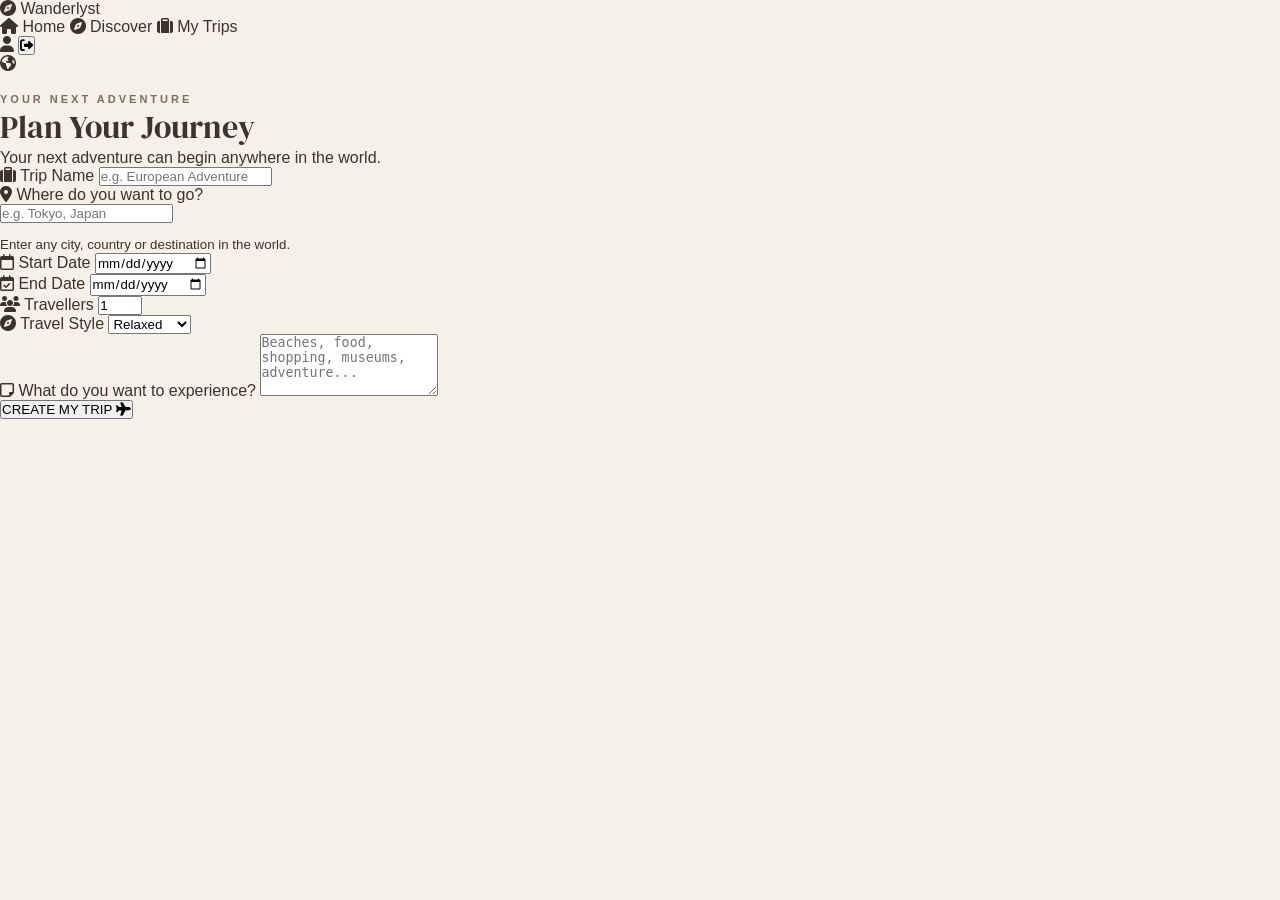
<file: frontend/create-trip.html>
<!DOCTYPE html>
<html lang="en">

<head>

    <meta charset="UTF-8">

    <meta
        name="viewport"
        content="width=device-width, initial-scale=1.0"
    >

    <title>Create Trip | Wanderlyst</title>

    <link rel="preconnect" href="https://fonts.googleapis.com">

    <link
        rel="preconnect"
        href="https://fonts.gstatic.com"
        crossorigin
    >

    <link
        href="https://fonts.googleapis.com/css2?family=DM+Serif+Display&family=Poppins:wght@300;400;500;600;700&display=swap"
        rel="stylesheet"
    >

    <link
        rel="stylesheet"
        href="https://cdnjs.cloudflare.com/ajax/libs/font-awesome/6.5.2/css/all.min.css"
    >

    <link rel="stylesheet" href="style.css">

</head>


<body>


    <!-- =====================================================
         NAVBAR
    ====================================================== -->

    <header class="topbar">


        <a
            href="dashboard.html"
            class="dashboard-logo"
        >

            <i class="fa-solid fa-compass"></i>

            Wanderlyst

        </a>


        <nav class="main-nav">


            <a href="dashboard.html">

                <i class="fa-solid fa-house"></i>

                Home

            </a>


            <a href="discover.html">

                <i class="fa-solid fa-compass"></i>

                Discover

            </a>


            <a href="trips.html">

                <i class="fa-solid fa-suitcase"></i>

                My Trips

            </a>


        </nav>


        <div class="nav-right">


            <a
                href="profile.html"
                class="profile-button"
            >

                <i class="fa-solid fa-user"></i>

            </a>


            <button
                id="logoutBtn"
                class="logout-btn"
                title="Logout"
            >

                <i class="fa-solid fa-right-from-bracket"></i>

            </button>


        </div>


    </header>



    <!-- =====================================================
         MAIN
    ====================================================== -->

    <main class="plan-page">


        <div class="plan-container">


            <!-- =================================================
                 HEADER
            ================================================== -->

            <div class="plan-heading">


                <div class="globe">

                    <i class="fa-solid fa-earth-americas"></i>

                </div>


                <p
                    style="
                        margin-top:20px;
                        font-size:11px;
                        letter-spacing:3px;
                        color:#806b5b;
                        font-weight:600;
                    "
                >

                    YOUR NEXT ADVENTURE

                </p>


                <h1>

                    Plan Your Journey

                </h1>


                <p>

                    Your next adventure can begin anywhere in the world.

                </p>


            </div>



            <!-- =================================================
                 FORM
            ================================================== -->

            <form
                id="tripForm"
                class="trip-form"
            >


                <!-- TRIP NAME -->

                <div class="form-group">


                    <label for="tripName">

                        <i class="fa-solid fa-suitcase"></i>

                        Trip Name

                    </label>


                    <input
                        type="text"
                        id="tripName"
                        placeholder="e.g. European Adventure"
                        required
                    >


                </div>



                <!-- DESTINATION -->

                <div class="form-group">


                    <label for="destination">

                        <i class="fa-solid fa-location-dot"></i>

                        Where do you want to go?

                    </label>


                    <div
                        style="
                            position:relative;
                        "
                    >

                        <input
                            type="text"
                            id="destination"
                            placeholder="e.g. Tokyo, Japan"
                            autocomplete="off"
                            required
                        >


                        <div
                            id="destinationSuggestions"
                            class="destination-suggestions"
                        ></div>


                    </div>


                    <small>

                        Enter any city, country or destination in the world.

                    </small>


                </div>



                <!-- DATES -->

                <div class="form-row">


                    <div class="form-group">


                        <label for="startDate">

                            <i class="fa-regular fa-calendar"></i>

                            Start Date

                        </label>


                        <input
                            type="date"
                            id="startDate"
                            required
                        >


                    </div>



                    <div class="form-group">


                        <label for="endDate">

                            <i class="fa-regular fa-calendar-check"></i>

                            End Date

                        </label>


                        <input
                            type="date"
                            id="endDate"
                            required
                        >


                    </div>


                </div>



                <!-- TRAVELLERS + STYLE -->

                <div class="form-row">


                    <div class="form-group">


                        <label for="travellers">

                            <i class="fa-solid fa-users"></i>

                            Travellers

                        </label>


                        <input
                            type="number"
                            id="travellers"
                            value="1"
                            min="1"
                            max="50"
                            required
                        >


                    </div>



                    <div class="form-group">


                        <label for="style">

                            <i class="fa-solid fa-compass"></i>

                            Travel Style

                        </label>


                        <select id="style">


                            <option value="Relaxed">

                                Relaxed

                            </option>


                            <option value="Adventure">

                                Adventure

                            </option>


                            <option value="Luxury">

                                Luxury

                            </option>


                            <option value="Budget">

                                Budget

                            </option>


                            <option value="Cultural">

                                Cultural

                            </option>


                            <option value="Romantic">

                                Romantic

                            </option>


                            <option value="Family">

                                Family

                            </option>


                        </select>


                    </div>


                </div>



                <!-- EXPERIENCE -->

                <div class="form-group">


                    <label for="description">

                        <i class="fa-regular fa-note-sticky"></i>

                        What do you want to experience?

                    </label>


                    <textarea
                        id="description"
                        rows="4"
                        placeholder="Beaches, food, shopping, museums, adventure..."
                    ></textarea>


                </div>



                <!-- SUBMIT -->

                <button
                    type="submit"
                    class="plan-button"
                >

                    CREATE MY TRIP

                    <i class="fa-solid fa-plane"></i>

                </button>


            </form>


        </div>


    </main>



    <!-- TOAST -->

    <div id="toast"></div>



    <script src="script.js"></script>


</body>

</html>
</file>
<file: frontend/style.css>
* {
    margin: 0;
    padding: 0;
    box-sizing: border-box;
}

:root {
    --cream: #f5f0e8;
    --cream-dark: #ebe3d7;
    --paper: #faf8f4;
    --brown: #3c332a;
    --brown-light: #776858;
    --gold: #ad8959;
    --gold-light: #c7a77b;
    --white: #ffffff;
    --black: #211d19;
    --border: #ddd4c7;
    --muted: #8a8176;
}

html {
    scroll-behavior: smooth;
}

body {
    background: var(--cream);
    color: var(--brown);
    font-family: "Inter", sans-serif;
    overflow-x: hidden;
}

button,
input {
    font-family: inherit;
}

button {
    cursor: pointer;
}

a {
    color: inherit;
    text-decoration: none;
}

/* =====================================================
   NAVBAR
===================================================== */

.navbar {
    height: 82px;
    padding: 0 6vw;
    display: flex;
    align-items: center;
    justify-content: space-between;

    background: rgba(245, 240, 232, 0.94);
    backdrop-filter: blur(20px);

    border-bottom: 1px solid rgba(60, 51, 42, 0.1);

    position: fixed;
    top: 0;
    left: 0;
    right: 0;

    z-index: 1000;
}

.brand {
    display: flex;
    align-items: center;
    gap: 10px;

    font-family: "DM Serif Display", serif;
    font-size: 25px;
}

.brand-mark {
    width: 35px;
    height: 35px;

    display: flex;
    align-items: center;
    justify-content: center;

    border-radius: 50%;

    background: var(--brown);
    color: var(--cream);

    font-family: "DM Serif Display", serif;
}

.desktop-nav {
    display: flex;
    gap: 45px;

    font-size: 12px;
    letter-spacing: 0.5px;
}

.desktop-nav a {
    position: relative;
}

.desktop-nav a::after {
    content: "";

    position: absolute;
    left: 0;
    bottom: -8px;

    width: 0;
    height: 1px;

    background: var(--gold);

    transition: 0.3s;
}

.desktop-nav a:hover::after {
    width: 100%;
}

.nav-login {
    background: transparent;

    border: 1px solid var(--brown);

    padding: 11px 23px;

    border-radius: 50px;

    font-size: 11px;

    transition: 0.3s;
}

.nav-login:hover {
    background: var(--brown);
    color: white;
}

/* =====================================================
   PAGE SYSTEM
===================================================== */

.page {
    display: none;
    min-height: 100vh;
}

.active-page {
    display: block;
}

/* =====================================================
   COMMON
===================================================== */

.section-tag {
    color: var(--gold);

    font-size: 10px;
    font-weight: 600;

    letter-spacing: 3px;
}

h1,
h2,
h3 {
    font-family: "DM Serif Display", serif;
    font-weight: 400;
}

em {
    color: var(--gold);
    font-style: italic;
}

/* =====================================================
   HERO
===================================================== */

.hero {
    height: 100vh;
    min-height: 720px;

    position: relative;

    display: flex;
    align-items: center;

    color: white;

    overflow: hidden;
}

.hero-image {
    position: absolute;
    inset: 0;

    background-image: url("https://images.unsplash.com/photo-1500530855697-b586d89ba3ee?auto=format&fit=crop&w=2200&q=90");

    background-size: cover;
    background-position: center;
}

.hero-overlay {
    position: absolute;
    inset: 0;

    background:
        linear-gradient(
            90deg,
            rgba(30, 24, 19, 0.76),
            rgba(30, 24, 19, 0.30),
            rgba(30, 24, 19, 0.05)
        );
}

.hero-content {
    position: relative;
    z-index: 2;

    margin-left: 10vw;

    max-width: 680px;
}

.eyebrow {
    display: flex;
    align-items: center;
    gap: 12px;

    font-size: 10px;
    letter-spacing: 4px;
}

.eyebrow span {
    width: 35px;
    height: 1px;

    background: var(--gold-light);
}

.hero h1 {
    font-size: clamp(65px, 8vw, 115px);
    line-height: 0.88;

    margin: 25px 0 30px;
}

.hero h1 em {
    color: #e0c39d;
}

.hero-content > p {
    max-width: 480px;

    line-height: 1.8;

    color: rgba(255, 255, 255, 0.78);

    font-size: 14px;

    margin-bottom: 35px;
}

.hero-button {
    border: none;

    background: white;
    color: var(--brown);

    padding: 16px 25px;

    display: inline-flex;
    align-items: center;
    gap: 25px;

    font-size: 11px;
    font-weight: 600;

    transition: 0.3s;
}

.hero-button span {
    font-size: 18px;
}

.hero-button:hover {
    transform: translateY(-3px);
    padding-right: 30px;
}

/* =====================================================
   FLOATING CARD
===================================================== */

.hero-floating-card {
    position: absolute;

    right: 7vw;
    bottom: 15vh;

    width: 285px;

    padding: 20px;

    background: rgba(255, 255, 255, 0.88);
    backdrop-filter: blur(20px);

    color: var(--brown);
}

.mini-label {
    font-size: 8px;
    letter-spacing: 2px;

    color: var(--gold);

    margin-bottom: 14px;
}

.floating-place {
    display: flex;
    align-items: center;
    gap: 12px;
}

.place-thumb {
    width: 48px;
    height: 48px;

    background: url("https://images.unsplash.com/photo-1533104816931-20fa691ff6ca?auto=format&fit=crop&w=300&q=80")
        center / cover;
}

.floating-place strong {
    display: block;

    font-family: "DM Serif Display", serif;
    font-size: 19px;
}

.floating-place small {
    color: var(--muted);
    font-size: 9px;
}

.heart {
    margin-left: auto;
    font-size: 22px;
}

/* =====================================================
   SCROLL
===================================================== */

.scroll-indicator {
    position: absolute;

    bottom: 35px;
    left: 6vw;

    display: flex;
    align-items: center;
    gap: 15px;

    font-size: 8px;
    letter-spacing: 2px;

    opacity: 0.7;
}

.scroll-indicator div {
    width: 50px;
    height: 1px;

    background: white;
}

/* =====================================================
   INTRO
===================================================== */

.intro-section {
    padding: 150px 10vw;
}

.intro-grid {
    display: grid;
    grid-template-columns: 1.1fr 0.9fr;

    gap: 10vw;

    margin-top: 35px;
}

.intro-grid h2 {
    font-size: clamp(50px, 6vw, 85px);
    line-height: 0.95;
}

.intro-copy {
    align-self: end;
    max-width: 450px;
}

.intro-copy p {
    font-size: 16px;
    line-height: 1.9;

    color: var(--brown-light);

    margin-bottom: 30px;
}

.text-button {
    background: none;
    border: none;

    border-bottom: 1px solid var(--brown);

    padding-bottom: 8px;

    font-size: 11px;
    font-weight: 600;
}

.text-button span {
    margin-left: 15px;
}

/* =====================================================
   DESTINATIONS
===================================================== */

.destinations-section {
    padding: 100px 7vw;
    background: var(--paper);
}

.section-header {
    display: flex;
    justify-content: space-between;
    align-items: end;

    margin-bottom: 50px;
}

.section-header h2 {
    font-size: 65px;
    line-height: 0.9;

    margin-top: 15px;
}

.view-all {
    background: transparent;

    border: none;
    border-bottom: 1px solid var(--brown);

    padding-bottom: 8px;

    font-size: 10px;
}

.destination-grid {
    display: grid;

    grid-template-columns: 1.4fr 1fr 1fr;

    grid-template-rows: 300px 300px;

    gap: 16px;
}

.destination-card {
    position: relative;
    overflow: hidden;
}

.destination-card.large {
    grid-row: span 2;
}

.destination-image {
    position: absolute;
    inset: 0;

    background-size: cover;
    background-position: center;

    transition: transform 0.7s ease;
}

.destination-card:hover .destination-image {
    transform: scale(1.05);
}

.destination-card::after {
    content: "";

    position: absolute;
    inset: 0;

    background: linear-gradient(
        transparent 45%,
        rgba(20, 15, 10, 0.8)
    );
}

.destination-info {
    position: absolute;

    z-index: 2;

    left: 25px;
    right: 25px;
    bottom: 22px;

    display: flex;
    justify-content: space-between;
    align-items: end;

    color: white;
}

.destination-info span {
    font-size: 8px;
    letter-spacing: 2px;
    opacity: 0.8;
}

.destination-info h3 {
    font-size: 34px;
    margin-top: 4px;
}

.destination-arrow {
    width: 40px;
    height: 40px;

    border: 1px solid rgba(255, 255, 255, 0.5);

    border-radius: 50%;

    display: flex;
    align-items: center;
    justify-content: center;

    font-size: 17px !important;
}

/* =====================================================
   HOW
===================================================== */

.how-section {
    padding: 150px 10vw;
}

.how-section > h2 {
    font-size: clamp(55px, 6vw, 80px);
    line-height: 0.9;

    margin: 25px 0 80px;
}

.steps {
    display: grid;
    grid-template-columns: repeat(3, 1fr);

    gap: 1px;

    background: var(--border);

    border: 1px solid var(--border);
}

.step {
    background: var(--cream);

    padding: 45px;

    min-height: 300px;

    position: relative;
}

.step > span {
    color: var(--gold);

    font-size: 10px;
}

.step-icon {
    font-size: 35px;

    margin: 35px 0 20px;

    color: var(--gold);
}

.step h3 {
    font-size: 27px;
    margin-bottom: 12px;
}

.step p {
    color: var(--muted);

    font-size: 12px;
    line-height: 1.8;

    max-width: 270px;
}

/* =====================================================
   CTA
===================================================== */

.home-cta {
    height: 600px;

    position: relative;

    display: flex;
    align-items: center;

    color: white;
}

.cta-image {
    position: absolute;
    inset: 0;

    background: url("https://images.unsplash.com/photo-1507525428034-b723cf961d3e?auto=format&fit=crop&w=2000&q=90")
        center / cover;
}

.home-cta::after {
    content: "";

    position: absolute;
    inset: 0;

    background: rgba(35, 27, 20, 0.45);
}

.cta-content {
    position: relative;
    z-index: 2;

    margin-left: 10vw;
}

.cta-content h2 {
    font-size: 85px;
    line-height: 0.9;

    margin: 20px 0 35px;
}

.cta-content em {
    color: #e1c6a1;
}

/* =====================================================
   PLANNER
===================================================== */

.planner-hero {
    padding: 170px 10vw 90px;

    background: var(--cream-dark);
}

.planner-hero h1 {
    font-size: clamp(60px, 8vw, 105px);
    line-height: 0.85;

    margin: 20px 0;
}

.planner-hero p {
    color: var(--muted);
}

.planner-area {
    padding: 80px 8vw;

    display: grid;
    grid-template-columns: 1.25fr 0.75fr;

    gap: 50px;
}

.planner-form-card {
    background: var(--paper);

    border: 1px solid var(--border);

    padding: 50px;
}

.form-top {
    display: flex;
    justify-content: space-between;
    align-items: start;

    margin-bottom: 25px;
}

.form-top > div {
    display: flex;
    gap: 18px;
}

.form-top > div > span {
    color: var(--gold);
    font-size: 11px;
    padding-top: 5px;
}

.form-top h2 {
    font-size: 29px;
}

.form-top > p {
    font-size: 8px;
    letter-spacing: 2px;
    color: var(--muted);
}

/* =====================================================
   DESTINATION INPUT
===================================================== */

.destination-input {
    height: 65px;

    display: flex;
    align-items: center;

    border: 1px solid var(--border);

    background: white;
}

.destination-input > span {
    margin-left: 20px;
    color: var(--gold);
    font-size: 23px;
}

.destination-input input {
    flex: 1;

    border: none;
    outline: none;

    padding: 0 15px;

    font-size: 13px;

    background: transparent;
}

.destination-input button {
    height: 100%;

    padding: 0 22px;

    border: none;

    background: var(--brown);
    color: white;

    font-size: 10px;
}

.destination-suggestions {
    display: flex;
    gap: 8px;

    margin-top: 12px;
}

.destination-suggestions button {
    background: var(--cream);

    border: 1px solid var(--border);

    padding: 8px 12px;

    font-size: 10px;

    transition: 0.2s;
}

.destination-suggestions button:hover {
    background: var(--brown);
    color: white;
}

.form-divider {
    height: 1px;

    background: var(--border);

    margin: 45px 0;
}

/* =====================================================
   INPUTS
===================================================== */

.input-grid {
    display: grid;
    grid-template-columns: 1fr 1fr;

    gap: 15px;
}

.input-field {
    background: white;

    border: 1px solid var(--border);

    padding: 17px;
}

.input-field label {
    display: block;

    color: var(--gold);

    font-size: 8px;
    letter-spacing: 2px;

    margin-bottom: 8px;
}

.input-field input {
    width: 100%;

    border: none;
    outline: none;

    color: var(--brown);
}

/* =====================================================
   TRAVELLERS
===================================================== */

.traveller-selector {
    display: flex;

    justify-content: space-between;
    align-items: center;

    border: 1px solid var(--border);

    padding: 18px 20px;

    background: white;
}

.traveller-selector span {
    display: block;
    font-size: 13px;
}

.traveller-selector small {
    color: var(--muted);
    font-size: 9px;
}

.counter {
    display: flex;
    align-items: center;
    gap: 18px;
}

.counter button {
    width: 30px;
    height: 30px;

    border: 1px solid var(--border);
    background: var(--cream);

    border-radius: 50%;
}

/* =====================================================
   BUDGET
===================================================== */

.budget-input-large {
    display: flex;
    align-items: center;

    background: white;

    border: 1px solid var(--border);

    padding: 0 20px;

    height: 70px;
}

.budget-input-large span {
    font-family: "DM Serif Display";
    font-size: 30px;
    color: var(--gold);
}

.budget-input-large input {
    width: 100%;

    border: none;
    outline: none;

    padding-left: 15px;

    font-family: "DM Serif Display";
    font-size: 30px;

    color: var(--brown);
}

.budget-hint {
    font-size: 9px;
    color: var(--muted);
    margin-top: 8px;
}

/* =====================================================
   INTERESTS
===================================================== */

.interest-options {
    display: grid;
    grid-template-columns: repeat(4, 1fr);

    gap: 8px;
}

.interest-options button {
    padding: 14px 7px;

    background: white;

    border: 1px solid var(--border);

    font-size: 10px;

    transition: 0.25s;
}

.interest-options button.selected {
    background: var(--brown);
    color: white;
    border-color: var(--brown);
}

/* =====================================================
   STYLE
===================================================== */

.travel-style {
    display: grid;
    grid-template-columns: repeat(3, 1fr);

    gap: 10px;
}

.style-card {
    padding: 20px;

    text-align: left;

    background: white;

    border: 1px solid var(--border);

    transition: 0.25s;
}

.style-card span {
    display: block;

    color: var(--gold);

    font-size: 20px;

    margin-bottom: 12px;
}

.style-card strong {
    display: block;

    font-size: 12px;
}

.style-card small {
    color: var(--muted);

    font-size: 9px;
}

.style-card.active {
    background: var(--brown);
    color: white;
}

.style-card.active small {
    color: rgba(255, 255, 255, 0.6);
}

/* =====================================================
   CREATE
===================================================== */

.create-trip-button {
    width: 100%;

    margin-top: 35px;

    height: 65px;

    border: none;

    background: var(--brown);

    color: white;

    display: flex;
    align-items: center;
    justify-content: space-between;

    padding: 0 25px;

    font-size: 11px;

    transition: 0.3s;
}

.create-trip-button strong {
    font-size: 22px;
}

.create-trip-button:hover {
    background: #241e19;
    padding-left: 30px;
    padding-right: 30px;
}

/* =====================================================
   PLANNER SIDE
===================================================== */

.planner-side {
    position: sticky;
    top: 110px;
    height: fit-content;
}

.planner-photo {
    height: 650px;

    position: relative;

    background: url("https://images.unsplash.com/photo-1464822759023-fed622ff2c3b?auto=format&fit=crop&w=1100&q=90")
        center / cover;
}

.planner-photo::after {
    content: "";

    position: absolute;
    inset: 0;

    background: linear-gradient(
        transparent 40%,
        rgba(30, 24, 18, 0.75)
    );
}

.photo-caption {
    position: absolute;

    z-index: 2;

    bottom: 35px;
    left: 35px;

    color: white;
}

.photo-caption span {
    font-size: 8px;
    letter-spacing: 3px;
}

.photo-caption strong {
    display: block;

    font-family: "DM Serif Display";

    font-size: 45px;

    line-height: 0.9;

    margin-top: 10px;
}

.planning-note {
    display: flex;

    gap: 15px;

    padding: 25px;

    background: var(--paper);

    border: 1px solid var(--border);
}

.planning-note > span {
    color: var(--gold);
    font-size: 20px;
}

.planning-note strong {
    font-family: "DM Serif Display";
    font-size: 19px;
}

.planning-note p {
    color: var(--muted);

    font-size: 10px;

    line-height: 1.7;

    margin-top: 5px;
}

/* =====================================================
   RESULTS HERO
===================================================== */

.results-hero {
    height: 600px;

    position: relative;

    color: white;

    display: flex;
    align-items: end;

    padding: 0 8vw 70px;
}

.results-image {
    position: absolute;
    inset: 0;

    background: url("https://images.unsplash.com/photo-1502602898657-3e91760cbb34?auto=format&fit=crop&w=2000&q=90")
        center / cover;
}

.results-overlay {
    position: absolute;
    inset: 0;

    background: linear-gradient(
        transparent,
        rgba(30, 24, 18, 0.7)
    );
}

.results-hero-content {
    position: relative;
    z-index: 2;
}

.results-hero-content h1 {
    font-size: 105px;
    line-height: 0.8;

    margin: 20px 0 15px;
}

.results-hero-content p {
    font-size: 12px;
    opacity: 0.8;
}

.edit-trip {
    position: absolute;

    right: 8vw;
    bottom: 70px;

    z-index: 3;

    background: rgba(255, 255, 255, 0.15);

    border: 1px solid rgba(255, 255, 255, 0.5);

    color: white;

    padding: 13px 20px;

    backdrop-filter: blur(10px);

    font-size: 10px;
}

/* =====================================================
   SUMMARY
===================================================== */

.trip-summary {
    padding: 100px 8vw;
}

.summary-intro {
    display: flex;
    justify-content: space-between;
    align-items: end;

    margin-bottom: 55px;
}

.summary-intro h2 {
    font-size: 65px;
    line-height: 0.9;

    margin-top: 15px;
}

.total-budget {
    text-align: right;
}

.total-budget span {
    display: block;

    color: var(--muted);

    font-size: 8px;
    letter-spacing: 2px;
}

.total-budget strong {
    display: block;

    font-family: "DM Serif Display";

    font-size: 42px;

    margin: 5px 0;
}

.total-budget small {
    color: #6b805b;
    font-size: 9px;
}

.cost-grid {
    display: grid;
    grid-template-columns: repeat(4, 1fr);

    gap: 12px;
}

.cost-card {
    background: var(--paper);

    border: 1px solid var(--border);

    padding: 25px;
}

.cost-card > span {
    font-size: 20px;
    color: var(--gold);
}

.cost-card small {
    display: block;

    color: var(--muted);

    font-size: 8px;
    letter-spacing: 2px;

    margin-top: 20px;
}

.cost-card strong {
    display: block;

    font-family: "DM Serif Display";

    font-size: 28px;

    margin-top: 5px;
}

.cost-bar {
    height: 3px;

    background: var(--border);

    margin-top: 20px;
}

.cost-bar i {
    display: block;

    height: 100%;

    background: var(--gold);
}

/* =====================================================
   ITINERARY
===================================================== */

.itinerary-section {
    padding: 100px 8vw;

    background: var(--paper);
}

.itinerary-header {
    display: flex;
    justify-content: space-between;
    align-items: end;

    margin-bottom: 55px;
}

.itinerary-header h2 {
    font-size: 65px;
    line-height: 0.9;

    margin-top: 15px;
}

.ai-badge {
    border: 1px solid var(--border);

    padding: 9px 13px;

    font-size: 8px;
    letter-spacing: 1px;

    color: var(--gold);
}

.itinerary-layout {
    display: grid;

    grid-template-columns: 1.25fr 0.75fr;

    gap: 50px;
}

/* =====================================================
   TIMELINE
===================================================== */

.timeline-day {
    display: grid;

    grid-template-columns: 75px 1fr;

    margin-bottom: 40px;
}

.day-marker {
    position: relative;

    border-right: 1px solid var(--border);
}

.day-marker span {
    width: 45px;
    height: 45px;

    border-radius: 50%;

    background: var(--brown);

    color: white;

    display: flex;
    align-items: center;
    justify-content: center;

    font-family: "DM Serif Display";

    font-size: 17px;

    position: relative;
    z-index: 2;
}

.day-body {
    padding-left: 35px;
}

.day-heading {
    display: flex;
    justify-content: space-between;

    margin-bottom: 25px;
}

.day-heading small {
    color: var(--gold);

    font-size: 8px;
    letter-spacing: 2px;
}

.day-heading h3 {
    font-size: 31px;

    margin: 5px 0;
}

.day-heading p {
    color: var(--muted);

    font-size: 9px;
}

.day-heading > span {
    color: var(--gold);

    font-size: 12px;
}

.activity-row {
    display: grid;

    grid-template-columns: 50px 40px 1fr;

    align-items: start;

    padding: 20px 0;

    border-top: 1px solid var(--border);
}

.activity-time {
    color: var(--muted);

    font-size: 9px;

    padding-top: 5px;
}

.activity-icon {
    color: var(--gold);

    font-size: 17px;
}

.activity-text strong {
    font-size: 12px;
}

.activity-text p {
    color: var(--muted);

    font-size: 10px;

    line-height: 1.6;

    margin-top: 4px;
}

/* =====================================================
   SIDEBAR
===================================================== */

.results-sidebar {
    position: sticky;
    top: 110px;

    height: fit-content;
}

/* =====================================================
   MAP
===================================================== */

.map-panel {
    background: white;

    border: 1px solid var(--border);

    margin-bottom: 18px;
}

.map-background {
    height: 300px;

    position: relative;

    overflow: hidden;

    background:
        radial-gradient(
            circle at 30% 40%,
            rgba(173, 137, 89, 0.18),
            transparent 25%
        ),
        #e7e0d4;
}

.map-background::before,
.map-background::after {
    content: "";

    position: absolute;

    background: rgba(255, 255, 255, 0.65);

    height: 16px;

    width: 130%;

    transform: rotate(-25deg);
}

.map-background::before {
    top: 80px;
    left: -20%;
}

.map-background::after {
    top: 200px;
    left: -10%;
    transform: rotate(20deg);
}

.map-road {
    position: absolute;

    background: rgba(130, 118, 100, 0.2);

    height: 2px;

    width: 130%;
}

.road-one {
    transform: rotate(55deg);
    top: 100px;
}

.road-two {
    transform: rotate(-15deg);
    top: 170px;
}

.road-three {
    transform: rotate(75deg);
    top: 230px;
}

.map-pin {
    position: absolute;

    width: 30px;
    height: 30px;

    border-radius: 50%;

    background: var(--brown);
    color: white;

    display: flex;
    align-items: center;
    justify-content: center;

    font-size: 9px;

    z-index: 3;

    box-shadow: 0 5px 15px rgba(0, 0, 0, 0.2);
}

.p1 {
    left: 30%;
    top: 25%;
}

.p2 {
    left: 57%;
    top: 48%;
}

.p3 {
    left: 40%;
    top: 70%;
}

.map-city {
    position: absolute;

    bottom: 15px;
    left: 15px;

    z-index: 3;

    font-family: "DM Serif Display";

    font-size: 25px;

    color: var(--brown);
}

.map-footer {
    padding: 18px;

    display: flex;
    justify-content: space-between;
    align-items: center;
}

.map-footer small {
    display: block;

    color: var(--gold);

    font-size: 7px;
    letter-spacing: 2px;
}

.map-footer strong {
    font-size: 11px;
}

.map-footer button {
    background: var(--brown);

    color: white;

    border: none;

    padding: 10px 13px;

    font-size: 8px;
}

/* =====================================================
   HOTEL
===================================================== */

.hotel-panel {
    background: white;

    border: 1px solid var(--border);

    margin-bottom: 18px;
}

.hotel-photo {
    height: 190px;

    background-size: cover;
    background-position: center;
}

.hotel-details {
    padding: 20px;
}

.hotel-details > small {
    color: var(--gold);

    font-size: 7px;
    letter-spacing: 2px;
}

.hotel-details h3 {
    font-size: 28px;

    margin: 5px 0;
}

.hotel-details > p {
    color: var(--muted);

    font-size: 9px;
}

.hotel-price {
    display: flex;

    justify-content: space-between;
    align-items: center;

    margin-top: 20px;
}

.hotel-price > strong {
    font-family: "DM Serif Display";

    font-size: 23px;
}

.hotel-price > strong small {
    font-family: "Inter";

    color: var(--muted);

    font-size: 8px;
}

.hotel-price button {
    background: transparent;

    border: none;

    border-bottom: 1px solid var(--brown);

    padding-bottom: 5px;

    font-size: 9px;
}

/* =====================================================
   NOTE
===================================================== */

.trip-note {
    padding: 20px;

    display: flex;
    gap: 15px;

    background: #eee7dc;

    border: 1px solid var(--border);
}

.trip-note > span {
    color: var(--gold);
}

.trip-note small {
    font-size: 7px;
    letter-spacing: 2px;
    color: var(--gold);
}

.trip-note p {
    font-size: 10px;
    line-height: 1.7;

    margin-top: 5px;
}

/* =====================================================
   ACTIONS
===================================================== */

.result-actions {
    display: flex;
    justify-content: center;
    gap: 12px;

    margin-top: 70px;
}

.result-actions button {
    background: transparent;

    border: 1px solid var(--brown);

    padding: 13px 22px;

    font-size: 10px;

    transition: 0.25s;
}

.result-actions button:hover {
    background: var(--brown);
    color: white;
}

/* =====================================================
   MY TRIPS
===================================================== */

.trips-hero {
    padding: 180px 10vw 100px;

    background: var(--cream-dark);
}

.trips-hero h1 {
    font-size: clamp(65px, 8vw, 105px);
    line-height: 0.85;

    margin: 20px 0;
}

.trips-hero p {
    color: var(--muted);
}

.saved-trips {
    min-height: 400px;

    padding: 80px 8vw;
}

.saved-trip-card {
    max-width: 800px;

    background: var(--paper);

    border: 1px solid var(--border);

    padding: 25px;

    margin-bottom: 15px;

    display: flex;
    justify-content: space-between;
    align-items: center;
}

.saved-trip-card h3 {
    font-size: 28px;
}

.saved-trip-card p {
    color: var(--muted);

    font-size: 10px;

    margin-top: 5px;
}

.saved-trip-card button {
    background: var(--brown);

    border: none;

    color: white;

    padding: 11px 17px;

    font-size: 9px;
}

.empty-trips {
    text-align: center;

    max-width: 600px;

    margin: auto;

    padding: 70px 30px;

    border: 1px solid var(--border);
}

.empty-trips h2 {
    font-size: 40px;

    margin: 15px 0;
}

.empty-trips p {
    color: var(--muted);

    font-size: 11px;

    margin-bottom: 25px;
}

/* =====================================================
   LOGIN MODAL
===================================================== */

.modal {
    position: fixed;

    inset: 0;

    background: rgba(25, 20, 15, 0.65);

    backdrop-filter: blur(8px);

    z-index: 3000;

    display: none;

    align-items: center;
    justify-content: center;
}

.modal.show {
    display: flex;
}

.login-modal {
    width: min(450px, 90vw);

    background: var(--cream);

    padding: 50px;

    position: relative;
}

.modal-close {
    position: absolute;

    top: 20px;
    right: 20px;

    border: none;

    background: none;

    font-size: 25px;
}

.modal-brand {
    margin-bottom: 50px;
}

.login-modal h2 {
    font-size: 50px;
    line-height: 0.9;

    margin: 15px 0 30px;
}

.login-modal input {
    width: 100%;

    padding: 15px;

    margin-bottom: 10px;

    border: 1px solid var(--border);

    background: white;

    outline: none;
}

.login-submit {
    width: 100%;

    padding: 15px;

    border: none;

    background: var(--brown);

    color: white;

    margin-top: 10px;
}

.login-bottom {
    text-align: center;

    font-size: 9px;

    color: var(--muted);

    margin-top: 20px;
}

.login-message {
    text-align: center;
    margin-top: 12px;
    font-size: 10px;
}

/* =====================================================
   FOOTER
===================================================== */

footer {
    padding: 60px 7vw;

    border-top: 1px solid var(--border);

    display: grid;

    grid-template-columns: 1fr 1fr 1fr;

    align-items: end;
}

.footer-brand p {
    color: var(--muted);

    font-size: 10px;

    margin-top: 12px;
}

.footer-links {
    display: flex;

    justify-content: center;

    gap: 25px;

    font-size: 9px;
}

.footer-copy {
    text-align: right;

    color: var(--muted);

    font-size: 8px;
}

/* =====================================================
   RESPONSIVE
===================================================== */

@media (max-width: 1000px) {

    .desktop-nav {
        display: none;
    }

    .hero-content {
        margin-left: 7vw;
    }

    .hero-floating-card {
        right: 5vw;
    }

    .destination-grid {
        grid-template-columns: 1fr 1fr;
        grid-template-rows: 350px 250px 250px;
    }

    .destination-card.large {
        grid-row: span 1;
        grid-column: span 2;
    }

    .planner-area,
    .itinerary-layout {
        grid-template-columns: 1fr;
    }

    .planner-side {
        position: static;
    }

    .planner-photo {
        height: 450px;
    }

    .results-sidebar {
        position: static;
    }
}

@media (max-width: 700px) {

    .navbar {
        padding: 0 5vw;
    }

    .nav-login {
        padding: 9px 15px;
    }

    .hero {
        min-height: 680px;
    }

    .hero-content {
        margin-left: 7vw;
        margin-right: 7vw;
    }

    .hero h1 {
        font-size: 62px;
    }

    .hero-floating-card {
        display: none;
    }

    .intro-section,
    .how-section,
    .destinations-section,
    .trip-summary,
    .itinerary-section {
        padding: 80px 6vw;
    }

    .intro-grid {
        grid-template-columns: 1fr;
        gap: 35px;
    }

    .section-header {
        align-items: start;
        flex-direction: column;
        gap: 30px;
    }

    .section-header h2,
    .summary-intro h2,
    .itinerary-header h2 {
        font-size: 50px;
    }

    .destination-grid {
        display: flex;
        flex-direction: column;
    }

    .destination-card,
    .destination-card.large {
        height: 350px;
    }

    .steps {
        grid-template-columns: 1fr;
    }

    .cta-content {
        margin-left: 7vw;
    }

    .cta-content h2 {
        font-size: 60px;
    }

    .planner-hero,
    .trips-hero {
        padding: 140px 6vw 70px;
    }

    .planner-area {
        padding: 50px 5vw;
    }

    .planner-form-card {
        padding: 25px;
    }

    .form-top {
        gap: 20px;
    }

    .form-top > p {
        display: none;
    }

    .input-grid {
        grid-template-columns: 1fr;
    }

    .interest-options {
        grid-template-columns: 1fr 1fr;
    }

    .travel-style {
        grid-template-columns: 1fr;
    }

    .destination-suggestions {
        flex-wrap: wrap;
    }

    .results-hero {
        height: 500px;
        padding: 0 6vw 50px;
    }

    .results-hero-content h1 {
        font-size: 65px;
    }

    .edit-trip {
        right: 6vw;
        bottom: 50px;
    }

    .summary-intro {
        flex-direction: column;
        align-items: start;
        gap: 35px;
    }

    .total-budget {
        text-align: left;
    }

    .cost-grid {
        grid-template-columns: 1fr 1fr;
    }

    .timeline-day {
        grid-template-columns: 55px 1fr;
    }

    .day-body {
        padding-left: 20px;
    }

    .day-heading h3 {
        font-size: 24px;
    }

    .activity-row {
        grid-template-columns: 45px 30px 1fr;
    }

    footer {
        grid-template-columns: 1fr;
        gap: 25px;
    }

    .footer-links {
        justify-content: start;
    }

    .footer-copy {
        text-align: left;
    }

    .login-modal {
        padding: 35px 25px;
    }
}

@media (max-width: 450px) {

    .cost-grid {
        grid-template-columns: 1fr;
    }

    .hero h1 {
        font-size: 54px;
    }

    .hero-button {
        width: 100%;
        justify-content: space-between;
    }
}
/* =====================================================
   WEATHER SECTION
===================================================== */

.weather-section {
    padding: 90px 8%;
    background: #f3efe7;
}

.weather-header {
    display: flex;
    justify-content: space-between;
    align-items: flex-end;
    gap: 40px;
    margin-bottom: 45px;
}

.weather-header h2 {
    margin: 12px 0;
    font-family: "DM Serif Display", serif;
    font-size: clamp(42px, 5vw, 70px);
    line-height: 0.95;
    font-weight: 400;
}

.weather-header h2 em {
    font-style: italic;
}

.weather-header p {
    margin-top: 15px;
    color: #777;
    font-size: 15px;
}


/* CURRENT WEATHER */

.weather-current {
    display: flex;
    align-items: center;
    gap: 18px;
    padding: 22px 28px;
    background: white;
    border: 1px solid rgba(0,0,0,0.08);
    min-width: 220px;
}

.weather-icon {
    font-size: 45px;
}

.weather-current strong {
    display: block;
    font-size: 38px;
    font-weight: 500;
}

.weather-current span {
    display: block;
    margin-top: 3px;
    color: #777;
    font-size: 13px;
}


/* WEATHER DAYS */

.weather-days {
    display: grid;
    grid-template-columns: repeat(auto-fit, minmax(145px, 1fr));
    gap: 12px;
}

.weather-card {
    background: white;
    padding: 22px 18px;
    border: 1px solid rgba(0,0,0,0.07);
    transition: transform 0.2s ease;
}

.weather-card:hover {
    transform: translateY(-4px);
}

.weather-date {
    font-size: 12px;
    letter-spacing: 1px;
    color: #888;
    text-transform: uppercase;
}

.weather-card-icon {
    font-size: 35px;
    margin: 18px 0;
}

.weather-condition {
    font-size: 14px;
    margin-bottom: 14px;
}

.weather-temp {
    display: flex;
    align-items: baseline;
    gap: 8px;
}

.weather-max {
    font-size: 25px;
    font-weight: 600;
}

.weather-min {
    color: #999;
    font-size: 15px;
}

.weather-rain {
    margin-top: 14px;
    padding-top: 12px;
    border-top: 1px solid #eee;
    font-size: 12px;
    color: #777;
}

.weather-loading {
    padding: 35px;
    background: white;
    text-align: center;
    color: #777;
}


/* WEATHER NOTE */

.weather-note {
    margin-top: 25px;
    display: flex;
    gap: 15px;
    padding: 20px 25px;
    background: #ffffff;
    border-left: 3px solid #222;
}

.weather-note > span {
    font-size: 20px;
}

.weather-note strong {
    display: block;
    margin-bottom: 5px;
}

.weather-note p {
    margin: 0;
    color: #777;
    font-size: 14px;
    line-height: 1.6;
}


/* MOBILE */

@media (max-width: 700px) {

    .weather-header {
        flex-direction: column;
        align-items: flex-start;
    }

    .weather-current {
        width: 100%;
    }

    .weather-days {
        grid-template-columns: repeat(2, 1fr);
    }

}
/* =====================================================
   SMART BUDGET PLANNER
===================================================== */

.budget-planner-panel {
    margin-top: 35px;
    padding: 35px;
    background: #ffffff;
    border: 1px solid rgba(0,0,0,0.08);
}

.budget-planner-header {
    display: flex;
    justify-content: space-between;
    align-items: flex-start;
    gap: 30px;
    margin-bottom: 30px;
}

.budget-planner-header h3 {
    margin: 10px 0 0;
    font-family: "DM Serif Display", serif;
    font-size: 38px;
    font-weight: 400;
    line-height: 1;
}

.budget-planner-header h3 em {
    font-style: italic;
}

.budget-total-mini {
    text-align: right;
}

.budget-total-mini span {
    display: block;
    font-size: 10px;
    letter-spacing: 1.5px;
    color: #888;
}

.budget-total-mini strong {
    display: block;
    margin-top: 5px;
    font-size: 25px;
}


/* BUDGET LINES */

.budget-breakdown {
    border-top: 1px solid #e8e5df;
}

.budget-line {
    display: flex;
    justify-content: space-between;
    align-items: center;
    padding: 18px 0;
    border-bottom: 1px solid #e8e5df;
}

.budget-line div {
    display: flex;
    align-items: center;
    gap: 12px;
}

.budget-line span {
    font-size: 14px;
}

.budget-line small {
    padding: 4px 8px;
    background: #f1eee8;
    color: #777;
    font-size: 10px;
}

.budget-line strong {
    font-size: 16px;
}


/* MOBILE */

@media (max-width: 700px) {

    .budget-planner-panel {
        padding: 25px 20px;
    }

    .budget-planner-header {
        flex-direction: column;
    }

    .budget-total-mini {
        text-align: left;
    }

}
/* =====================================================
   SAVED TRIP ACTIONS
===================================================== */

.saved-trip-actions {
    display: flex;
    align-items: center;
    gap: 10px;
}

.saved-trip-actions button {
    border: none;
    cursor: pointer;
    padding: 12px 18px;
    font-family: inherit;
    font-size: 12px;
}

.delete-trip-button {
    background: transparent;
    border: 1px solid #ddd !important;
    color: #777;
}

.delete-trip-button:hover {
    background: #f3f0eb;
    color: #222;
}

@media (max-width: 650px) {

    .saved-trip-actions {
        flex-direction: column;
        align-items: stretch;
    }

}
</file>
